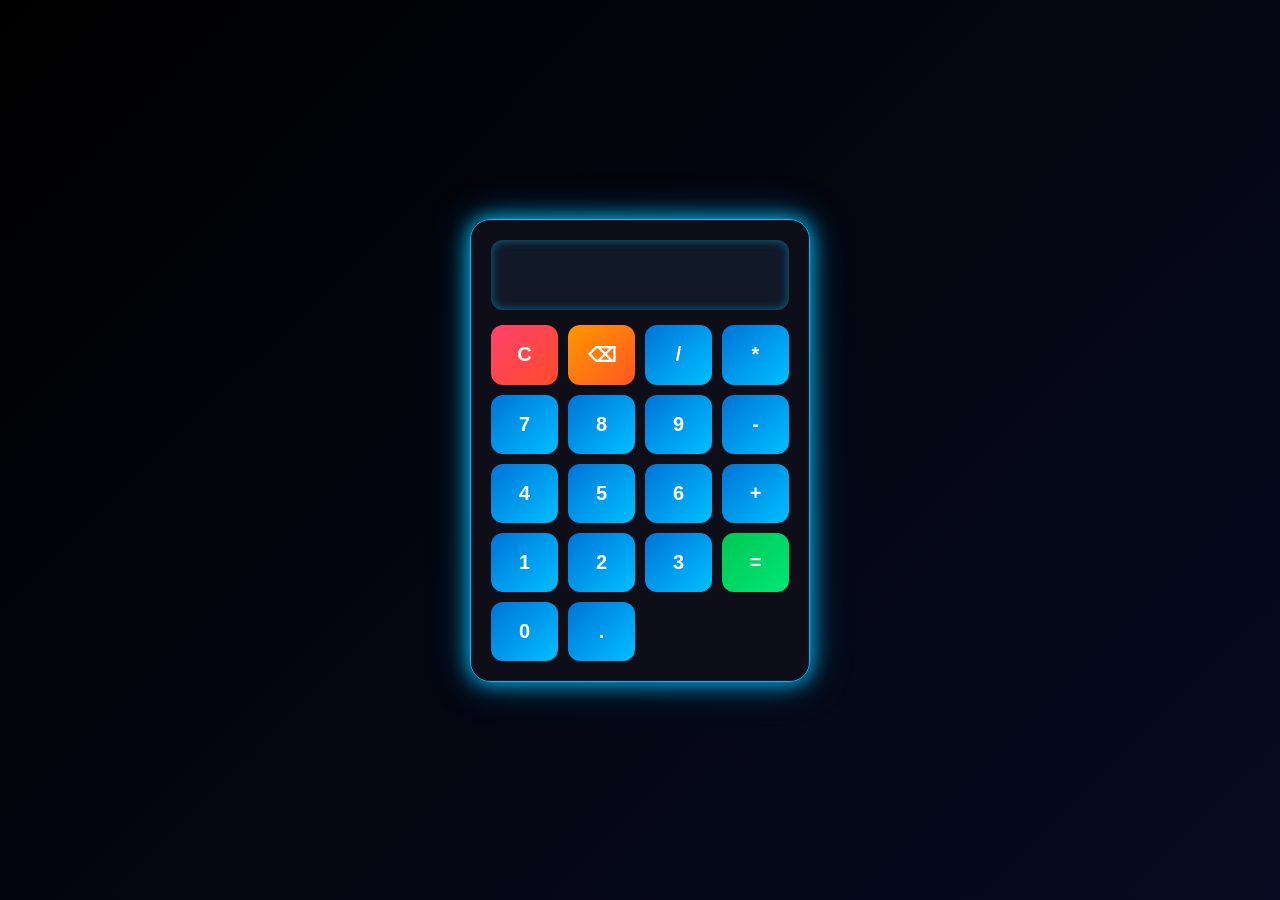
<file: calculator/index.html>
<!DOCTYPE html>
<html lang="en">
<head>
    <meta charset="UTF-8">
    <meta name="viewport" content="width=device-width, initial-scale=1.0">
    <title>Basic Calculator</title>
    <link rel="stylesheet" href="style.css">
</head>
<body>

    <div class="calculator">
        <input type="text" id="display" readonly>

        <div class="buttons">
            <button onclick="clearDisplay()">C</button>
            <button onclick="deleteLast()">⌫</button>
            <button onclick="appendValue('/')">/</button>
            <button onclick="appendValue('*')">*</button>

            <button onclick="appendValue('7')">7</button>
            <button onclick="appendValue('8')">8</button>
            <button onclick="appendValue('9')">9</button>
            <button onclick="appendValue('-')">-</button>

            <button onclick="appendValue('4')">4</button>
            <button onclick="appendValue('5')">5</button>
            <button onclick="appendValue('6')">6</button>
            <button onclick="appendValue('+')">+</button>

            <button onclick="appendValue('1')">1</button>
            <button onclick="appendValue('2')">2</button>
            <button onclick="appendValue('3')">3</button>
            <button class="equal-btn" onclick="calculate()">=</button>

            <button onclick="appendValue('0')">0</button>
            <button onclick="appendValue('.')">.</button>
        </div>
    </div>

    <script src="script.js"></script>
</body>
</html>
</file>
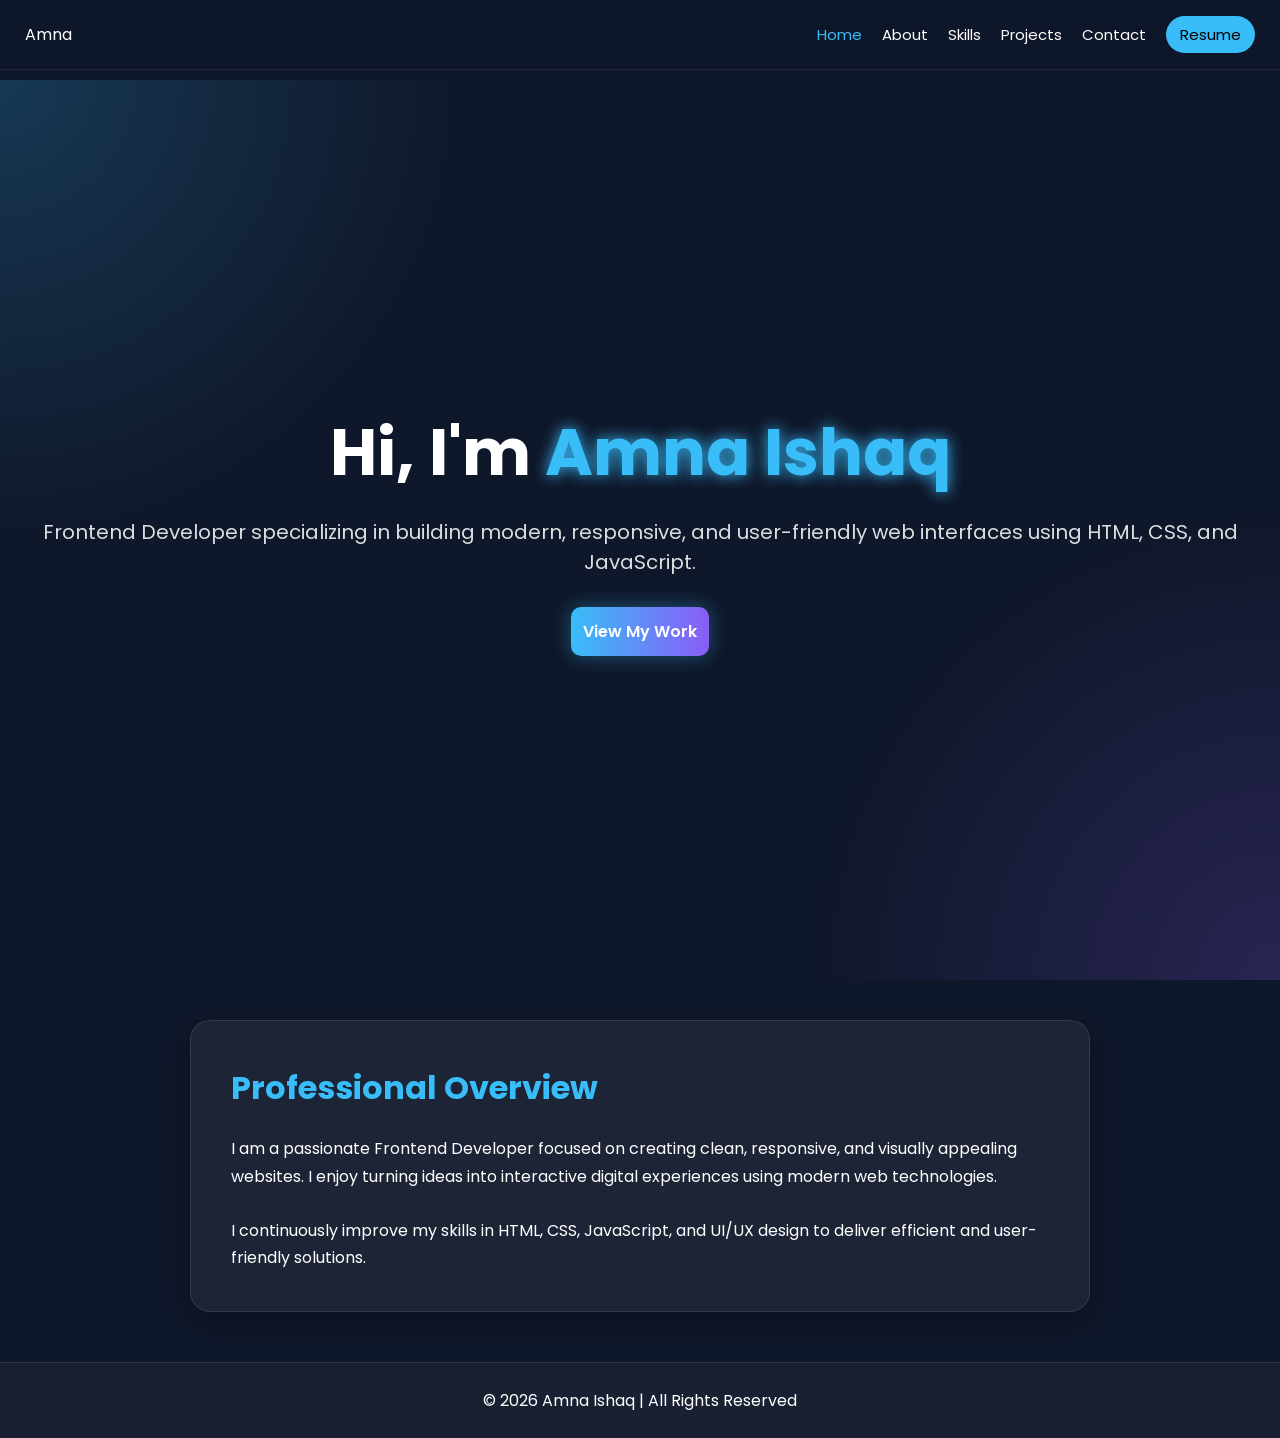
<file: portfolio_website/index.html>
<!DOCTYPE html>
<html lang="en">
<head>
  <meta charset="UTF-8">
  <meta name="viewport" content="width=device-width, initial-scale=1.0">

  <title>Amna Ishaq | Frontend Developer</title>

  <link rel="stylesheet" href="style.css">

  <link href="https://fonts.googleapis.com/css2?family=Poppins:wght@300;400;600;700&display=swap" rel="stylesheet">
</head>

<body>

<!-- NAVBAR -->
<nav class="navbar">
  <div class="logo">Amna</div>

  <div class="menu" id="menu">
    <a href="index.html" class="active">Home</a>
    <a href="about.html">About</a>
    <a href="skills.html">Skills</a>
    <a href="projects.html">Projects</a>
    <a href="contact.html">Contact</a>
    <a href="./cv.pdf" target="_blank" class="btn">Resume</a>
  </div>

  <div class="hamburger" onclick="toggleMenu()">☰</div>
</nav>

<!-- HERO SECTION -->
<header class="hero">

  <h1>Hi, I'm <span>Amna Ishaq</span></h1>

  <p>
    Frontend Developer specializing in building modern, responsive,
    and user-friendly web interfaces using HTML, CSS, and JavaScript.
  </p>

  <button onclick="location.href='projects.html'">
    View My Work
  </button>

</header>

<!-- INTRO SECTION -->
<section class="card">

  <h2>Professional Overview</h2>

  <p>
    I am a passionate Frontend Developer focused on creating clean, responsive,
    and visually appealing websites. I enjoy turning ideas into interactive
    digital experiences using modern web technologies.
    <br><br>

    I continuously improve my skills in HTML, CSS, JavaScript, and UI/UX design
    to deliver efficient and user-friendly solutions.
  </p>

</section>

<!-- FOOTER -->
<footer>
  <p>© 2026 Amna Ishaq | All Rights Reserved</p>
</footer>

<script src="script.js"></script>

</body>
</html>
</file>
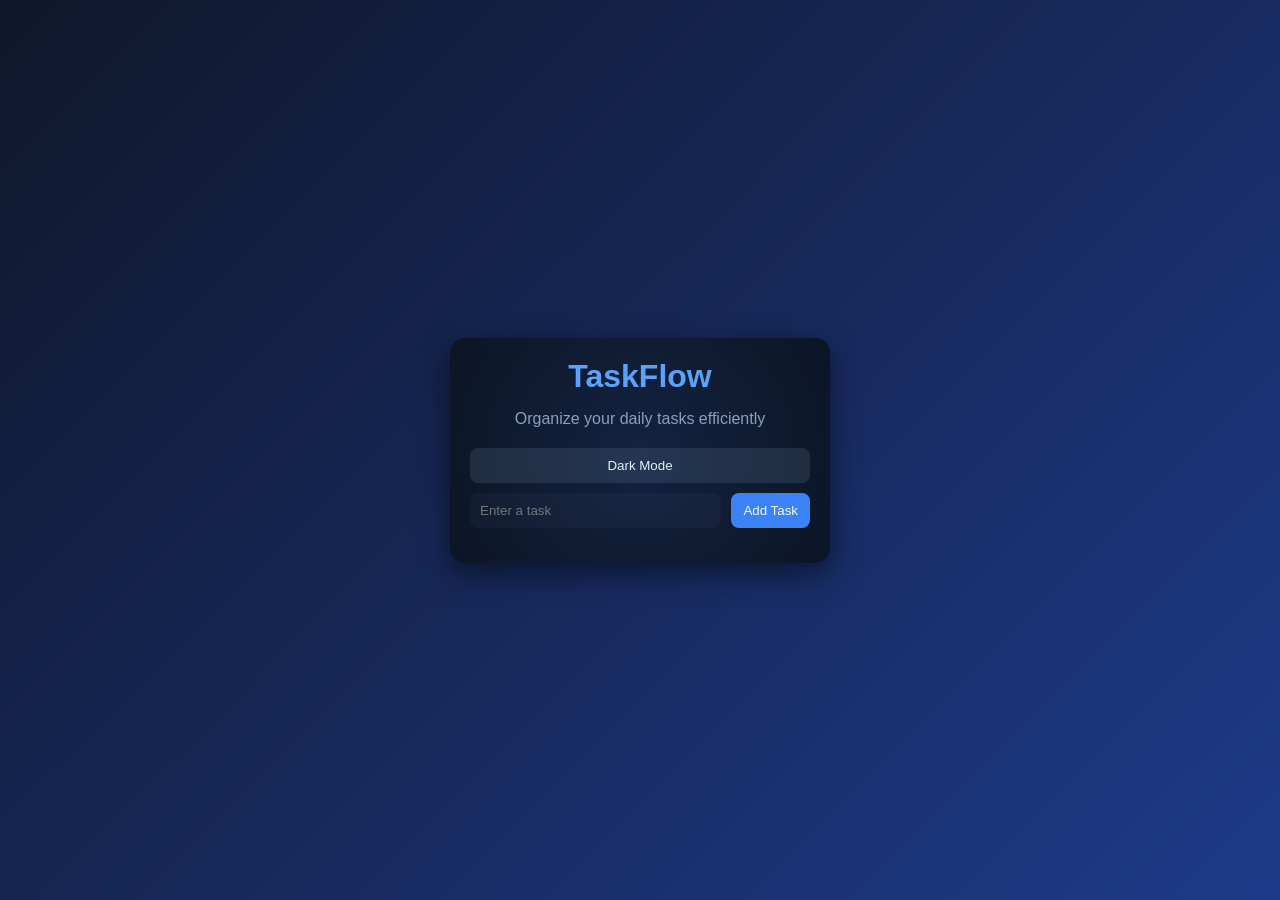
<file: portfolio_website/todo_app/index.html>
<!DOCTYPE html>
<html lang="en">

<head>
    <meta charset="UTF-8">
    <meta name="viewport" content="width=device-width, initial-scale=1.0">

    <title>Task Manager</title>

    <link rel="stylesheet" href="style.css">
</head>

<body>

    <div class="container">

        <h1>TaskFlow</h1>
        <p style="text-align:center; color:#94a3b8; margin-bottom:10px;">
            Organize your daily tasks efficiently
        </p>

        <button id="darkBtn">Dark Mode</button>

        <div class="task-input">
            <input type="text" id="taskInput" placeholder="Enter a task">

            <button id="addBtn">
                Add Task
            </button>
        </div>

        <ul id="taskList"></ul>

    </div>

    <script src="script.js"></script>

</body>

</html>
</file>
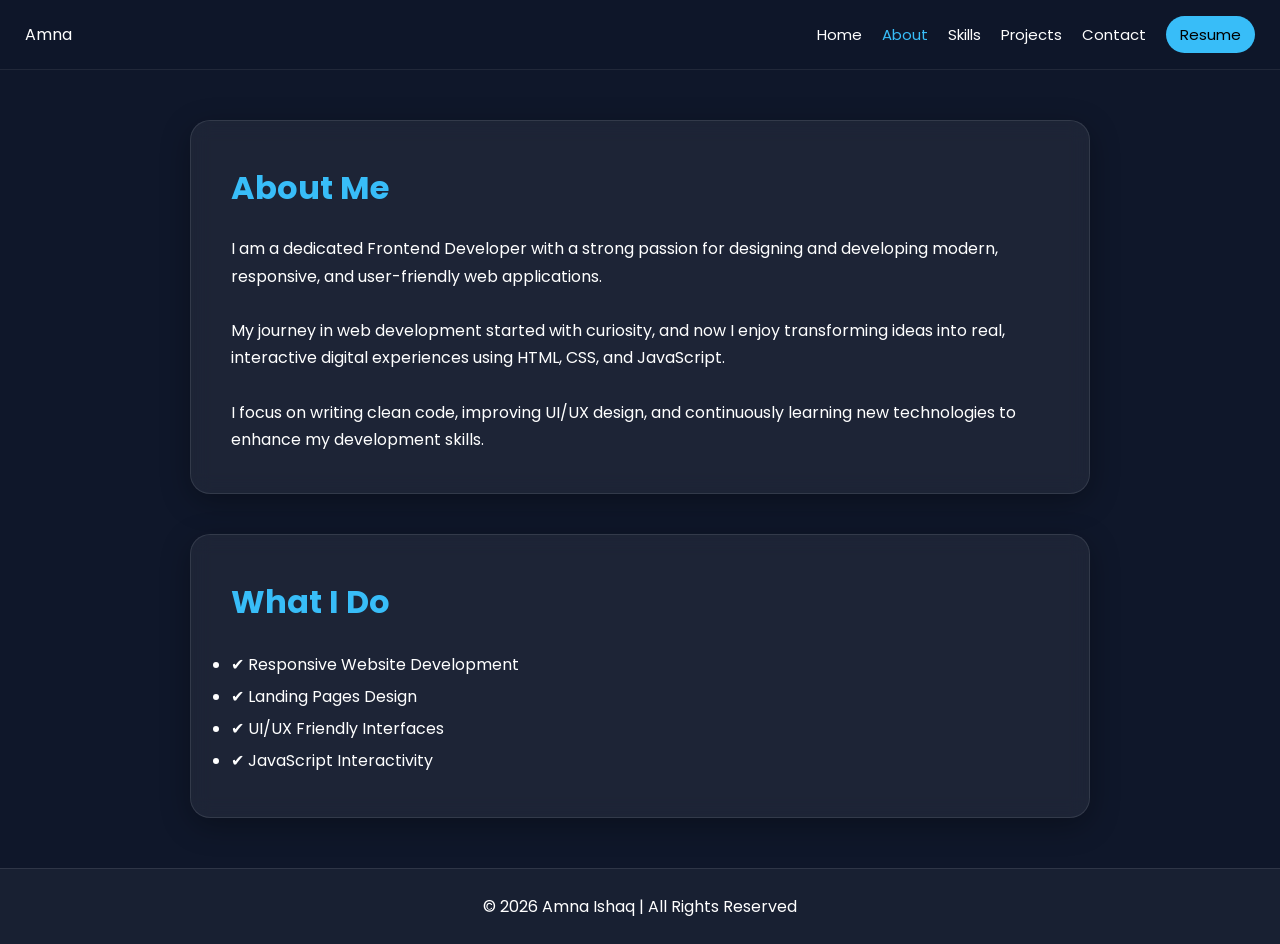
<file: portfolio_website/about.html>
<!DOCTYPE html>
<html lang="en">
<head>
  <meta charset="UTF-8">
  <meta name="viewport" content="width=device-width, initial-scale=1.0">

  <title>About | Amna Ishaq</title>

  <link rel="stylesheet" href="style.css">

  <link href="https://fonts.googleapis.com/css2?family=Poppins:wght@300;400;600;700&display=swap" rel="stylesheet">
</head>

<body>

<!-- NAVBAR -->
<nav class="navbar">
  <div class="logo">Amna</div>

  <div class="menu" id="menu">
    <a href="index.html">Home</a>
    <a href="about.html" class="active">About</a>
    <a href="skills.html">Skills</a>
    <a href="projects.html">Projects</a>
    <a href="contact.html">Contact</a>
    <a href="./cv.pdf" target="_blank" class="btn">Resume</a>
  </div>

  <div class="hamburger" onclick="toggleMenu()">☰</div>
</nav>

<!-- ABOUT SECTION -->
<section class="card">

  <h2>About Me</h2>

  <p>
    I am a dedicated Frontend Developer with a strong passion for designing and developing
    modern, responsive, and user-friendly web applications.
  </p>

  <br>

  <p>
    My journey in web development started with curiosity, and now I enjoy transforming
    ideas into real, interactive digital experiences using HTML, CSS, and JavaScript.
  </p>

  <br>

  <p>
    I focus on writing clean code, improving UI/UX design, and continuously learning
    new technologies to enhance my development skills.
  </p>

</section>

<!-- EXPERIENCE / HIGHLIGHTS -->
<section class="card">

  <h2>What I Do</h2>

  <ul style="line-height:2;">
    <li>✔ Responsive Website Development</li>
    <li>✔ Landing Pages Design</li>
    <li>✔ UI/UX Friendly Interfaces</li>
    <li>✔ JavaScript Interactivity</li>
  </ul>

</section>

<!-- FOOTER -->
<footer>
  <p>© 2026 Amna Ishaq | All Rights Reserved</p>
</footer>

<script src="script.js"></script>

</body>
</html>
</file>
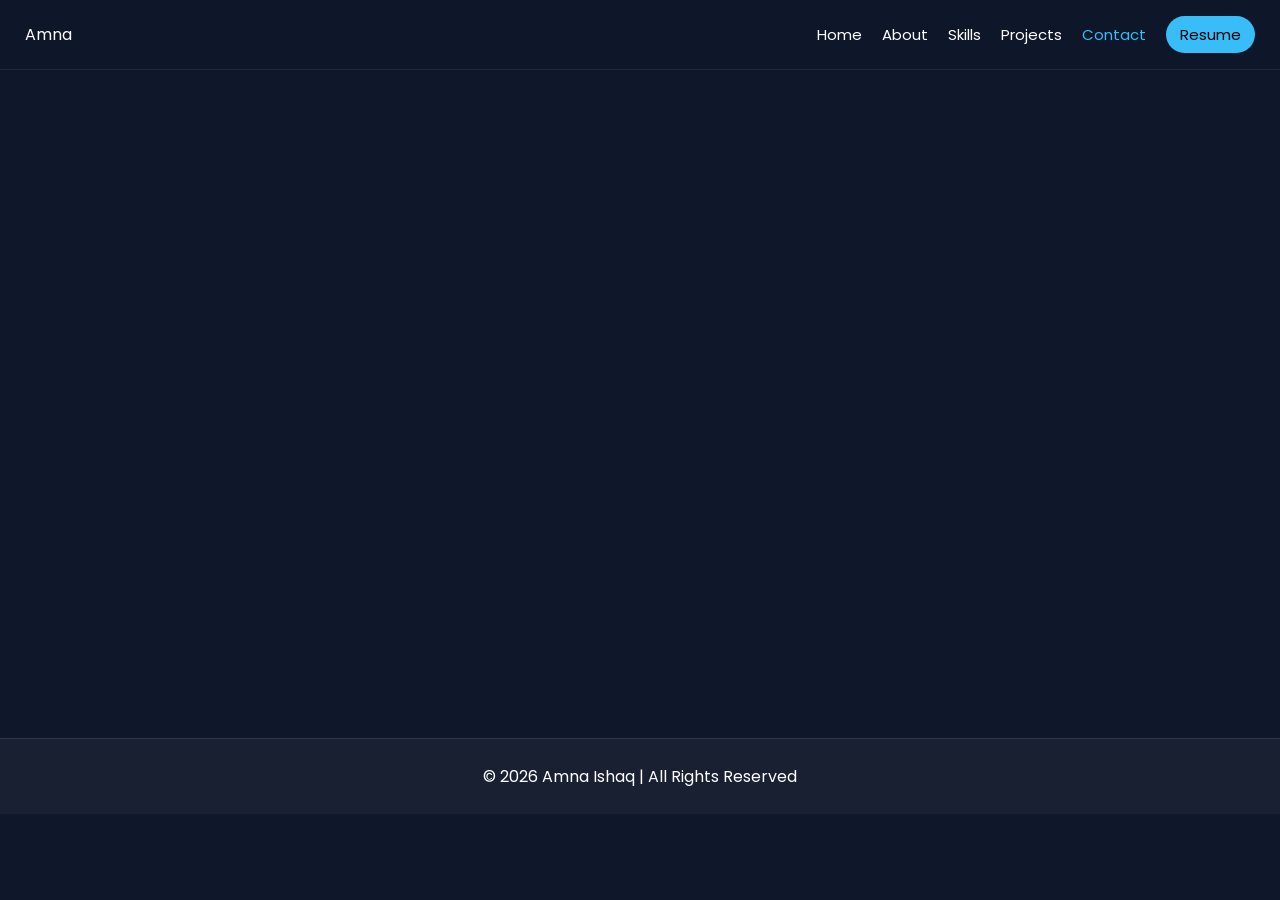
<file: portfolio_website/contact.html>
<!DOCTYPE html>
<html lang="en">
<head>
  <meta charset="UTF-8">
  <meta name="viewport" content="width=device-width, initial-scale=1.0">

  <title>Contact | Amna Ishaq</title>

  <link rel="stylesheet" href="style.css">

  <link href="https://fonts.googleapis.com/css2?family=Poppins:wght@300;400;600;700&display=swap" rel="stylesheet">
</head>

<body>

<!-- NAVBAR -->
<nav class="navbar">
  <div class="logo">Amna</div>

  <div class="menu" id="menu">
    <a href="index.html">Home</a>
    <a href="about.html">About</a>
    <a href="skills.html">Skills</a>
    <a href="projects.html">Projects</a>
    <a href="contact.html" class="active">Contact</a>
    <a href="./cv.pdf" target="_blank" class="btn">Resume</a>
  </div>

  <div class="hamburger" onclick="toggleMenu()">☰</div>
</nav>

<!-- CONTACT SECTION -->
<section class="card">

  <h2>Contact Me</h2>

  <p>If you have any project or opportunity, feel free to message me 👇</p>

  <br>

  <form onsubmit="return validateForm()">

    <input type="text" id="name" placeholder="Your Name">

    <input type="email" id="email" placeholder="Your Email">

    <textarea id="message" rows="5" placeholder="Your Message"></textarea>

    <button type="submit">Send Message</button>

  </form>

</section>

<!-- FOOTER -->
<footer>
  <p>© 2026 Amna Ishaq | All Rights Reserved</p>
</footer>

<script src="script.js"></script>

</body>
</html>
</file>
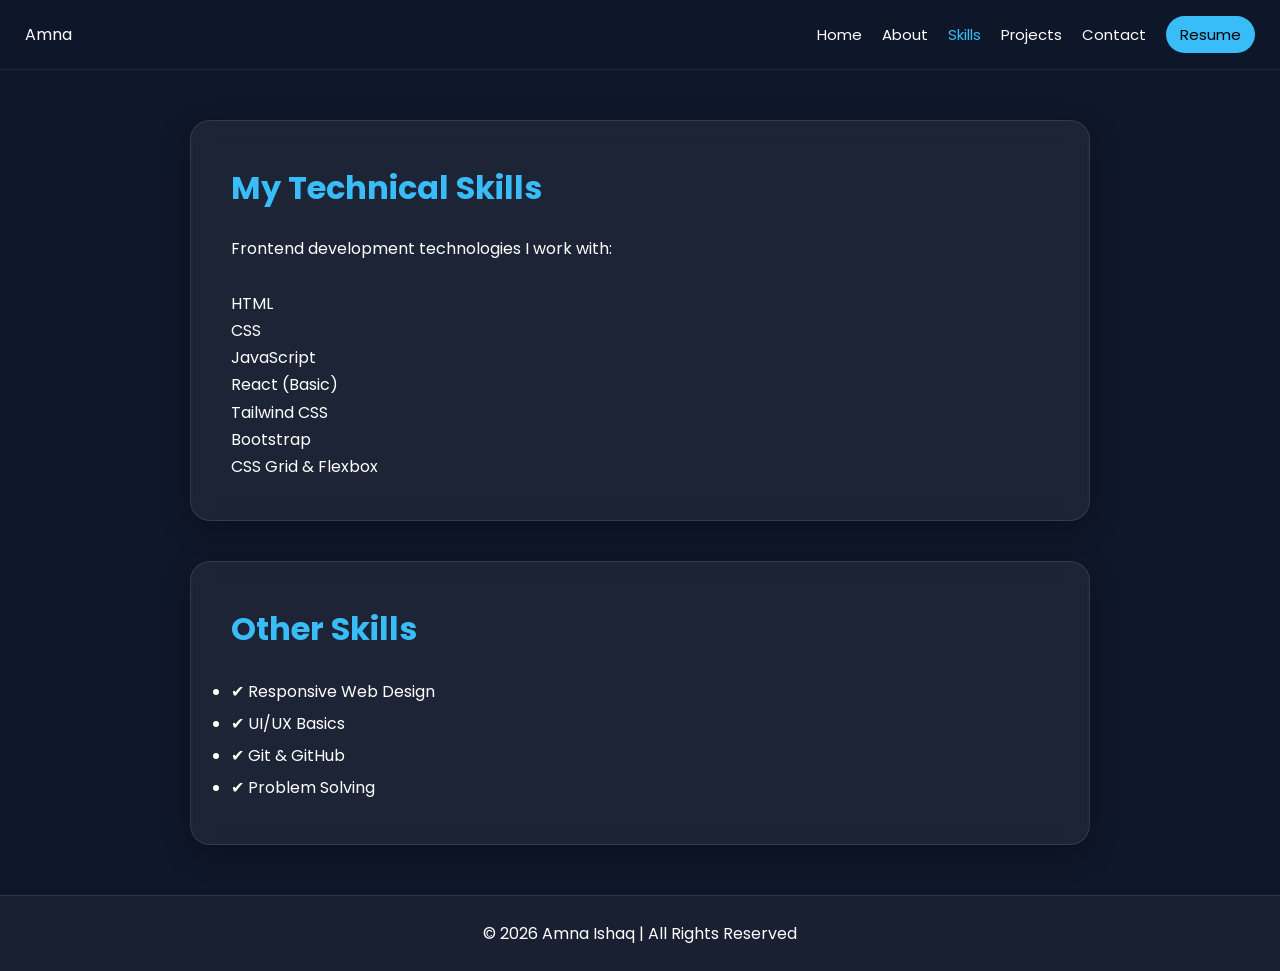
<file: portfolio_website/skills.html>
<!DOCTYPE html>
<html lang="en">
<head>
  <meta charset="UTF-8">
  <meta name="viewport" content="width=device-width, initial-scale=1.0">

  <title>Skills | Amna Ishaq</title>

  <link rel="stylesheet" href="style.css">

  <link href="https://fonts.googleapis.com/css2?family=Poppins:wght@300;400;600;700&display=swap" rel="stylesheet">
</head>

<body>

<!-- NAVBAR -->
<nav class="navbar">
  <div class="logo">Amna</div>

  <div class="menu" id="menu">
    <a href="index.html">Home</a>
    <a href="about.html">About</a>
    <a href="skills.html" class="active">Skills</a>
    <a href="projects.html">Projects</a>
    <a href="contact.html">Contact</a>
    <a href="./cv.pdf" target="_blank" class="btn">Resume</a>
  </div>

  <div class="hamburger" onclick="toggleMenu()">☰</div>
</nav>

<!-- SKILLS -->
<section class="card">

  <h2>My Technical Skills</h2>

  <p>Frontend development technologies I work with:</p>

  <br>

  <p>HTML</p>
  <div class="bar"><div class="progress" style="width:95%"></div></div>

  <p>CSS</p>
  <div class="bar"><div class="progress" style="width:90%"></div></div>

  <p>JavaScript</p>
  <div class="bar"><div class="progress" style="width:75%"></div></div>

  <p>React (Basic)</p>
  <div class="bar"><div class="progress" style="width:60%"></div></div>

  <p>Tailwind CSS</p>
  <div class="bar"><div class="progress" style="width:80%"></div></div>

  <p>Bootstrap</p>
  <div class="bar"><div class="progress" style="width:85%"></div></div>

  <p>CSS Grid & Flexbox</p>
  <div class="bar"><div class="progress" style="width:90%"></div></div>

</section>

<!-- EXTRA SKILLS -->
<section class="card">

  <h2>Other Skills</h2>

  <ul style="line-height:2;">
    <li>✔ Responsive Web Design</li>
    <li>✔ UI/UX Basics</li>
    <li>✔ Git & GitHub</li>
    <li>✔ Problem Solving</li>
  </ul>

</section>

<!-- FOOTER -->
<footer>
  <p>© 2026 Amna Ishaq | All Rights Reserved</p>
</footer>

<script src="script.js"></script>

</body>
</html>
</file>
<file: calculator/style.css>
*{
    margin:0;
    padding:0;
    box-sizing:border-box;
    font-family: Arial, sans-serif;
}

body{
    display:flex;
    justify-content:center;
    align-items:center;
    height:100vh;

    background: linear-gradient(
        135deg,
        #000000,
        #0a0f2c,
        #001f3f,
        #0074D9
    );

    background-size:400% 400%;
    animation:gradientBG 10s ease infinite;
}

@keyframes gradientBG{
    0%{
        background-position:0% 50%;
    }
    50%{
        background-position:100% 50%;
    }
    100%{
        background-position:0% 50%;
    }
}

.calculator{
    width:340px;
    padding:20px;
    border-radius:20px;

    background:rgba(15,15,25,0.95);
    border:1px solid #00bfff;

    box-shadow:
        0 0 20px #00bfff,
        0 0 40px rgba(0,191,255,0.4);

    transition:all 0.4s ease;
}

.calculator:hover{
    transform:translateY(-10px) scale(1.03);

    box-shadow:
        0 0 30px #00bfff,
        0 0 60px rgba(0,191,255,0.7);
}

#display{
    width:100%;
    height:70px;
    border:none;
    border-radius:12px;

    padding:10px;
    margin-bottom:15px;

    background:#111827;
    color:#00bfff;

    font-size:30px;
    text-align:right;
    outline:none;

    box-shadow:inset 0 0 10px rgba(0,191,255,0.5);
}

.buttons{
    display:grid;
    grid-template-columns:repeat(4,1fr);
    gap:10px;
}

button{
    padding:18px;
    border:none;
    border-radius:12px;

    color:white;
    font-size:20px;
    font-weight:bold;

    cursor:pointer;

    background:linear-gradient(
        135deg,
        #0074D9,
        #00bfff
    );

    transition:all 0.3s ease;
}

button:hover{
    transform:scale(1.08);

    background:linear-gradient(
        135deg,
        #00bfff,
        #00ffff
    );

    box-shadow:0 0 15px #00bfff;
}

button:active{
    transform:scale(0.95);
}

/* Clear Button */
button:nth-child(1){
    background:linear-gradient(
        135deg,
        #ff416c,
        #ff4b2b
    );
}

/* Backspace Button */
button:nth-child(2){
    background:linear-gradient(
        135deg,
        #ff9800,
        #ff5722
    );
}

/* Equal Button */
.equal-btn{
    background:linear-gradient(
        135deg,
        #00c853,
        #00e676
    );
}

.equal-btn:hover{
    box-shadow:0 0 20px #00e676;
}
</file>
<file: portfolio_website/style.css>
*{
  margin:0;
  padding:0;
  box-sizing:border-box;
  font-family:'Poppins',sans-serif;
  scroll-behavior:smooth;
}

body{
  background:linear-gradient(135deg,#0f172a,#111827,#1e293b);
  color:white;
  overflow-x:hidden;
}

/* Scrollbar */

::-webkit-scrollbar{
  width:8px;
}

::-webkit-scrollbar-thumb{
  background:#38bdf8;
  border-radius:10px;
}

/* PARTICLES */

#particles-js{
  position:fixed;
  width:100%;
  height:100%;
  top:0;
  left:0;
  z-index:-1;
}


/* RESET (IMPORTANT) */
*{
  margin:0;
  padding:0;
  box-sizing:border-box;
  font-family:'Poppins',sans-serif;
}

/* BODY FIX */
body{
  background:#0f172a;
  color:white;
  padding-top:80px; /* navbar space fix */
  overflow-x:hidden;
}

/* NAVBAR FIX */
.navbar{
  position:fixed;
  top:0;
  left:0;
  width:100%;
  height:70px;

  display:flex;
  justify-content:space-between;
  align-items:center;

  padding:0 25px;

  background:rgba(15,23,42,0.9);
  backdrop-filter:blur(10px);

  border-bottom:1px solid rgba(255,255,255,0.08);

  z-index:9999;
}

/* MENU */
.menu{
  display:flex;
  gap:20px;
  align-items:center;
}

/* LINKS */
.menu a{
  color:white;
  text-decoration:none;
  font-size:15px;
  transition:0.3s;
}

.menu a:hover,
.menu a.active{
  color:#38bdf8;
}

/* BUTTON */
.btn{
  padding:7px 14px;
  background:#38bdf8;
  color:black !important;
  border-radius:20px;
}

/* HAMBURGER */
.hamburger{
  display:none;
  font-size:26px;
  cursor:pointer;
}

/* MOBILE MENU FIX */
@media(max-width:768px){

  .hamburger{
    display:block;
  }

  .menu{
    position:absolute;
    top:70px;
    right:0;

    flex-direction:column;

    background:#111827;

    width:220px;
    padding:15px;

    display:none;

    border-left:1px solid rgba(255,255,255,0.1);
  }

  .menu.show{
    display:flex;
  }
}

/* CARDS FIX (spacing problem solve) */
.card{
  width:90%;
  max-width:900px;

  margin:40px auto;
  padding:25px;

  background:rgba(255,255,255,0.05);

  border-radius:15px;

  line-height:1.7;
}

/* TEXT CLEAN */
h2{
  margin-bottom:15px;
  color:#38bdf8;
}

/* FIX PROJECT GRID */
.project-grid{
  display:grid;
  grid-template-columns:repeat(auto-fit,minmax(220px,1fr));
  gap:15px;
}

/* SMOOTH EFFECT */
html{
  scroll-behavior:smooth;
}
/* HERO */

.hero{
  height:100vh;
  display:flex;
  flex-direction:column;
  justify-content:center;
  align-items:center;
  text-align:center;
  padding:20px;

  background:
  radial-gradient(circle at top left,#38bdf833,transparent 30%),
  radial-gradient(circle at bottom right,#8b5cf633,transparent 30%);
}

.hero h1{
  font-size:65px;
  font-weight:700;
  animation:fadeUp 1s ease;
}

.hero span{
  color:#38bdf8;
  text-shadow:0 0 15px #38bdf8;
}

.hero p{
  margin-top:15px;
  font-size:20px;
  opacity:0.85;
  animation:fadeUp 1.5s ease;
}

/* BUTTON */

button{
  margin-top:30px;
  padding:14px 32px;
  border:none;
  border-radius:40px;

  background:linear-gradient(135deg,#38bdf8,#8b5cf6);

  color:white;
  font-size:16px;
  font-weight:600;

  cursor:pointer;

  transition:0.4s ease;

  box-shadow:0 0 20px rgba(56,189,248,0.4);
}

button:hover{
  transform:translateY(-5px) scale(1.05);

  box-shadow:0 0 30px rgba(139,92,246,0.8);
}

/* CARDS */

.card{
  width:85%;
  margin:40px auto;
  padding:40px;

  border-radius:20px;

  background:rgba(255,255,255,0.06);

  backdrop-filter:blur(10px);

  border:1px solid rgba(255,255,255,0.1);

  box-shadow:0 8px 30px rgba(0,0,0,0.3);

  transition:0.4s ease;

  position:relative;
  z-index:1;
}

.card:hover{
  transform:translateY(-10px);

  box-shadow:0 10px 40px rgba(56,189,248,0.3);
}

.card h2{
  margin-bottom:20px;
  font-size:32px;
  color:#38bdf8;
}

/* SKILLS */

.skills{
  margin-top:20px;
}

.skills span{
  display:inline-block;

  margin:10px;
  padding:12px 20px;

  border-radius:30px;

  background:linear-gradient(135deg,#1e293b,#334155);

  border:1px solid rgba(255,255,255,0.1);

  transition:0.4s;

  cursor:pointer;
}

.skills span:hover{
  transform:scale(1.1);

  background:linear-gradient(135deg,#38bdf8,#8b5cf6);

  box-shadow:0 0 20px rgba(56,189,248,0.6);
}

/* PROJECTS */

.project{
  margin-top:20px;
  padding:25px;

  border-radius:18px;

  background:rgba(255,255,255,0.05);

  border:1px solid rgba(255,255,255,0.08);

  transition:0.4s ease;
}

.project:hover{
  transform:translateY(-8px);

  background:rgba(56,189,248,0.1);

  box-shadow:0 0 25px rgba(56,189,248,0.3);
}

.project h3{
  margin-bottom:10px;
  color:#8b5cf6;
}

/* CONTACT */

#contact p{
  font-size:18px;
  margin-top:10px;
}

/* FOOTER */

footer{
  text-align:center;
  padding:25px;
  margin-top:50px;

  background:rgba(255,255,255,0.04);

  border-top:1px solid rgba(255,255,255,0.1);

  position:relative;
  z-index:1;
}

/* ANIMATION */

@keyframes fadeUp{

  from{
    opacity:0;
    transform:translateY(40px);
  }

  to{
    opacity:1;
    transform:translateY(0);
  }
}

.project-grid{
  display:grid;
  grid-template-columns:repeat(auto-fit, minmax(250px, 1fr));
  gap:20px;
  margin-top:20px;
}

.project-card{
  background:rgba(255,255,255,0.05);
  padding:20px;
  border-radius:15px;
  border:1px solid rgba(255,255,255,0.1);
  transition:0.3s;
}

.project-card:hover{
  transform:translateY(-8px);
  box-shadow:0 10px 30px rgba(56,189,248,0.3);
}

.project-card h3{
  color:#38bdf8;
  margin-bottom:10px;
}

.project-card a{
  display:inline-block;
  margin-top:10px;
  color:#8b5cf6;
  text-decoration:none;
}

form{
  display:flex;
  flex-direction:column;
  gap:15px;
  margin-top:15px;
}

input, textarea{
  padding:12px;
  border:none;
  border-radius:10px;
  outline:none;
  background:#1e293b;
  color:white;
  border:1px solid rgba(255,255,255,0.1);
}

input:focus, textarea:focus{
  border:1px solid #38bdf8;
}

button{
  padding:12px;
  border:none;
  border-radius:10px;
  background:linear-gradient(90deg,#38bdf8,#8b5cf6);
  color:white;
  cursor:pointer;
  transition:0.3s;
}

button:hover{
  transform:scale(1.05);
}

/* RESPONSIVE */

@media(max-width:768px){

  .hero h1{
    font-size:42px;
  }

  .hero p{
    font-size:16px;
  }

  .card{
    width:92%;
    padding:25px;
  }

}
</file>
<file: portfolio_website/todo_app/style.css>
* {
  margin: 0;
  padding: 0;
  box-sizing: border-box;
  font-family: Arial, sans-serif;
}

body {
  height: 100vh;
  display: flex;
  justify-content: center;
  align-items: center;
  background: linear-gradient(135deg, #0f172a, #1e3a8a);
  transition: 0.4s ease;
}

/* DARK MODE */
body.dark {
  background: linear-gradient(135deg, #020617, #0b1b3a);
}

.container {
  width: 380px;
  background: #0b1220;
  padding: 20px;
  border-radius: 15px;
  box-shadow: 0 10px 30px rgba(0,0,0,0.5);
  color: white;

  /* smooth animation */
  transition: all 0.3s ease;
  animation: fadeIn 0.6s ease;
  position: relative;
  overflow: hidden;
}

/* ✨ HOVER EFFECT */
.container:hover {
  transform: translateY(-10px) scale(1.02);
  box-shadow: 0 20px 50px rgba(59, 130, 246, 0.4);
}

/* ✨ glowing border effect */
.container::before {
  content: "";
  pointer-events: none;
  position: absolute;
  top: -50%;
  left: -50%;
  width: 200%;
  height: 200%;
  background: radial-gradient(
    circle,
    rgba(59,130,246,0.15),
    transparent 60%
  );
  transform: rotate(0deg);
  transition: 0.5s;
}

.container:hover::before {
  transform: rotate(180deg);
}

/* TITLE */
h1 {
  text-align: center;
  margin-bottom: 15px;
  color: #60a5fa;
}

/* INPUT */
.task-input {
  display: flex;
  gap: 10px;
}

input {
  flex: 1;
  padding: 10px;
  border-radius: 8px;
  border: none;
  outline: none;
  background: #111827;
  color: white;
}

input:focus {
  box-shadow: 0 0 10px #3b82f6;
}

/* BUTTON */
button {
  padding: 10px 12px;
  border: none;
  border-radius: 8px;
  background: #3b82f6;
  color: white;
  cursor: pointer;
  transition: 0.3s;
}

button:hover {
  transform: scale(1.05);
  background: #2563eb;
}

/* DARK BUTTON */
#darkBtn {
  width: 100%;
  margin: 10px 0;
  background: #1f2937;
}

#darkBtn:hover {
  background: #111827;
}

/* LIST */
ul {
  list-style: none;
  margin-top: 15px;
}

/* TASK CARD */
li {
  background: #111827;
  padding: 12px;
  margin-bottom: 10px;
  border-radius: 10px;

  display: flex;
  justify-content: space-between;
  align-items: center;

  cursor: grab;
  transition: all 0.3s ease;

  animation: slideIn 0.3s ease;
  position: relative;
}

/* HOVER EFFECT */
li {
  background: #111827;
  padding: 12px;
  margin-bottom: 10px;
  border-radius: 10px;

  display: flex;
  justify-content: space-between;
  align-items: center;

  cursor: grab;

  /* IMPORTANT for smooth hover */
  transition: transform 0.2s ease, box-shadow 0.2s ease, background 0.2s ease;
}

li:hover {
  transform: translateY(-5px) scale(1.03);
  background: #1f2937;
  box-shadow: 0 10px 25px rgba(59, 130, 246, 0.4);
}

/* LEFT BLUE BAR */
li::before {
  content: "";
  position: absolute;
  left: 0;
  top: 0;
  height: 100%;
  width: 4px;
  background: #3b82f6;
  border-radius: 10px 0 0 10px;
  transform: scaleY(0);
  transition: 0.3s;
}

li:hover::before {
  transform: scaleY(1);
}

/* DELETE */
.deleteBtn {
  background: #ef4444;
  padding: 5px 10px;
  border-radius: 6px;
}

.deleteBtn:hover {
  background: #dc2626;
}

/* COMPLETED */
.completed {
  text-decoration: line-through;
  color: #94a3b8;
}

/* DRAG */
.dragging {
  opacity: 0.5;
}

/* ANIMATIONS */
@keyframes fadeIn {
  from { transform: scale(0.9); opacity: 0; }
  to { transform: scale(1); opacity: 1; }
}

@keyframes slideIn {
  from { opacity: 0; transform: translateY(15px); }
  to { opacity: 1; transform: translateY(0); }
}

@keyframes fadeOut {
  from { opacity: 1; transform: scale(1); }
  to { opacity: 0; transform: scale(0.9); }
}
</file>
